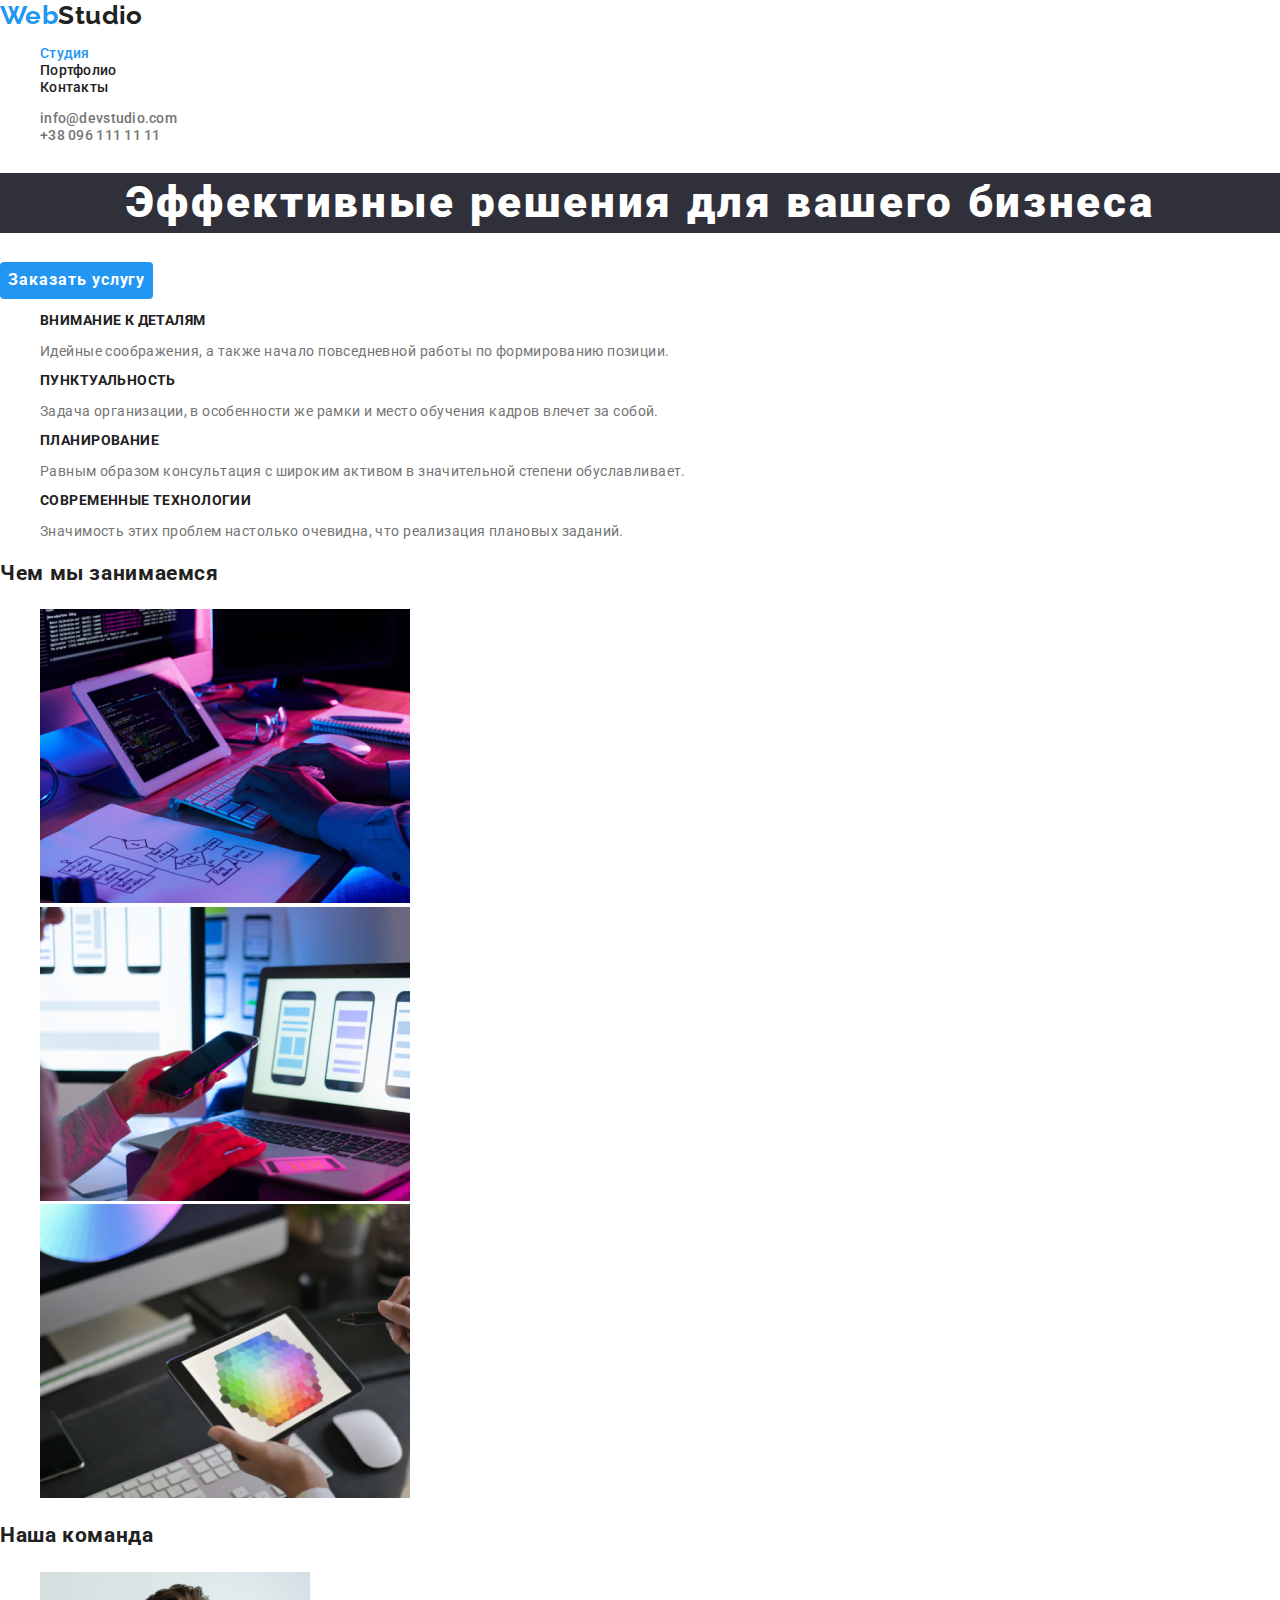
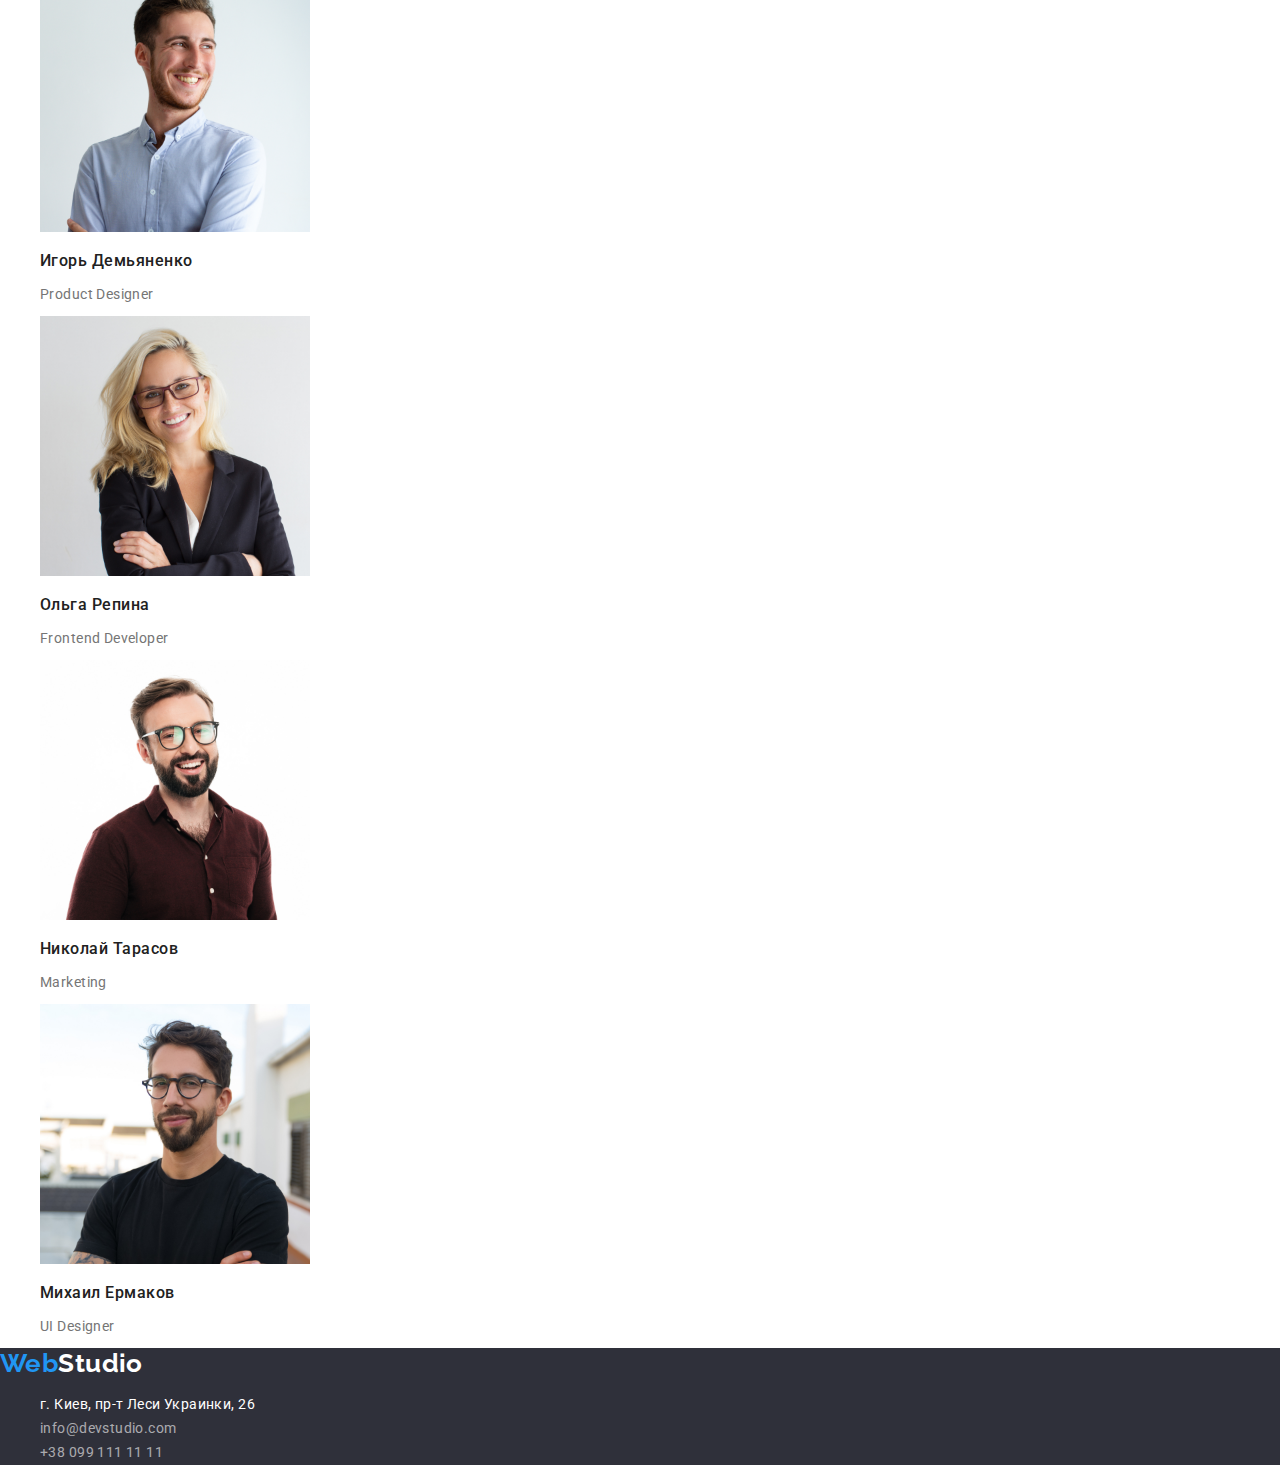
<file: index.html>
<!DOCTYPE html>
<html lang="ru">
  <head>
    <meta charset="utf-8" />
    <meta name="viewport" content="widht=device-widht, initial-scale=1.0" />
    <title>Document</title>
    <link rel="preconnect" href="https://fonts.googleapis.com" />
    <link rel="preconnect" href="https://fonts.gstatic.com" crossorigin />
    <link
      href="https://fonts.googleapis.com/css2?family=Raleway:wght@700&family=Roboto:wght@400;500;700;900&display=swap"
      rel="stylesheet"
    />
    <link
      rel="stylesheet"
      href="https://cdnjs.cloudflare.com/ajax/libs/modern-normalize/1.1.0/modern-normalize.min.css"
    />
    <link rel="stylesheet" href="./css/styles.css" />
  </head>

  <body class="page">
    <!-- Шапка сайта-->
    <header>
      <nav>
        <a href="./index.html" class="logo"><span class="accent">Web</span>Studio</a>
        <ul class="site-nav list">
          <li><a href="" class="link current">Студия</a></li>
          <li><a href="./portfolio.html" class="link">Портфолио</a></li>
          <li><a href="" class="link">Контакты</a></li>
        </ul>
      </nav>

      <ul class="contacts list">
        <li><a href="mailto:info@devstudio.com" class="contact-title">info@devstudio.com</a></li>
        <li><a href="tel:+380991111111" class="contact-title">+38 096 111 11 11</a></li>
      </ul>
    </header>

    <main>
      <!-- Услуги -->
      <section class="hero">
        <h1 class="hero-title">Эффективные решения для вашего бизнеса</h1>
        <button type="button" class="button">Заказать услугу</button>
      </section>

      <!-- Процесс роботы -->
      <section class="section">
        <h2 class="section-title visually-hidden">Процесс роботы</h2>

        <ul class="work-list list">
          <li class="work-item">
            <h3 class="work-title">Внимание к деталям</h3>
            <p>Идейные соображения, а также начало повседневной работы по формированию позиции.</p>
          </li>
          <li class="work-item">
            <h3 class="work-title">Пунктуальность</h3>
            <p>
              Задача организации, в особенности же рамки и место обучения кадров влечет за собой.
            </p>
          </li>

          <li class="work-item">
            <h3 class="work-title">Планирование</h3>
            <p>
              Равным образом консультация с широким активом в значительной степени обуславливает.
            </p>
          </li>

          <li class="work-item">
            <h3 class="work-title">Современные технологии</h3>
            <p>Значимость этих проблем настолько очевидна, что реализация плановых заданий.</p>
          </li>
        </ul>
      </section>

      <!-- Чем мы занимаемся -->
      <section class="section">
        <h2 class="section-title">Чем мы занимаемся</h2>
        <ul class="list">
          <li><img src="./images/img.jpg" alt="Процес работы" width="370" /></li>
          <li><img src="./images/img.1.jpg" alt="Процес работы" width="370" /></li>
          <li><img src="./images/img.2.jpg" alt="Процес работы" width="370" /></li>
        </ul>
      </section>

      <!-- Наша команда -->
      <section class="section">
        <h2 class="section-title">Наша команда</h2>

        <ul class="feature-list list">
          <li class="feature-item">
            <img src="./images/icon.jpg" alt="Персонал" width="270" />
            <h3 class="feature-title">Игорь Демьяненко</h3>
            <p>Product Designer</p>
          </li>
          <li class="feature-item">
            <img src="./images/icon.1.jpg" alt="Персонал" width="270" />
            <h3 class="feature-title">Ольга Репина</h3>
            <p>Frontend Developer</p>
          </li>

          <li class="feature-item">
            <img src="./images/icon.2.jpg" alt="Персонал" width="270" />
            <h3 class="feature-title">Николай Тарасов</h3>
            <p>Marketing</p>
          </li>

          <li class="feature-item">
            <img src="./images/icon.3.jpg" alt="Персонал" width="270" />
            <h3 class="feature-title">Михаил Ермаков</h3>
            <p>UI Designer</p>
          </li>
        </ul>
      </section>
    </main>

    <!-- Футер -->
    <footer class="adress">
      <a href="./index.html" class="logo"
        ><span class="accent">Web</span><span class="accent-logo">Studio</span></a
      >
      <address>
        <ul class="contacts list">
          <li>
            <a
              href="https://goo.gl/maps/pnNfETj2RrLpbSRX6"
              target="_blank"
              rel="nooper noreferrer"
              class="adress-title"
              >г. Киев, пр-т Леси Украинки, 26</a
            >
          </li>
          <li><a href="mailto:info@devstudio.com" class="contact-item"> info@devstudio.com</a></li>
          <li><a href="tel:+380991111111" class="contact-item"> +38 099 111 11 11</a></li>
        </ul>
      </address>
    </footer>
  </body>
</html>
</file>
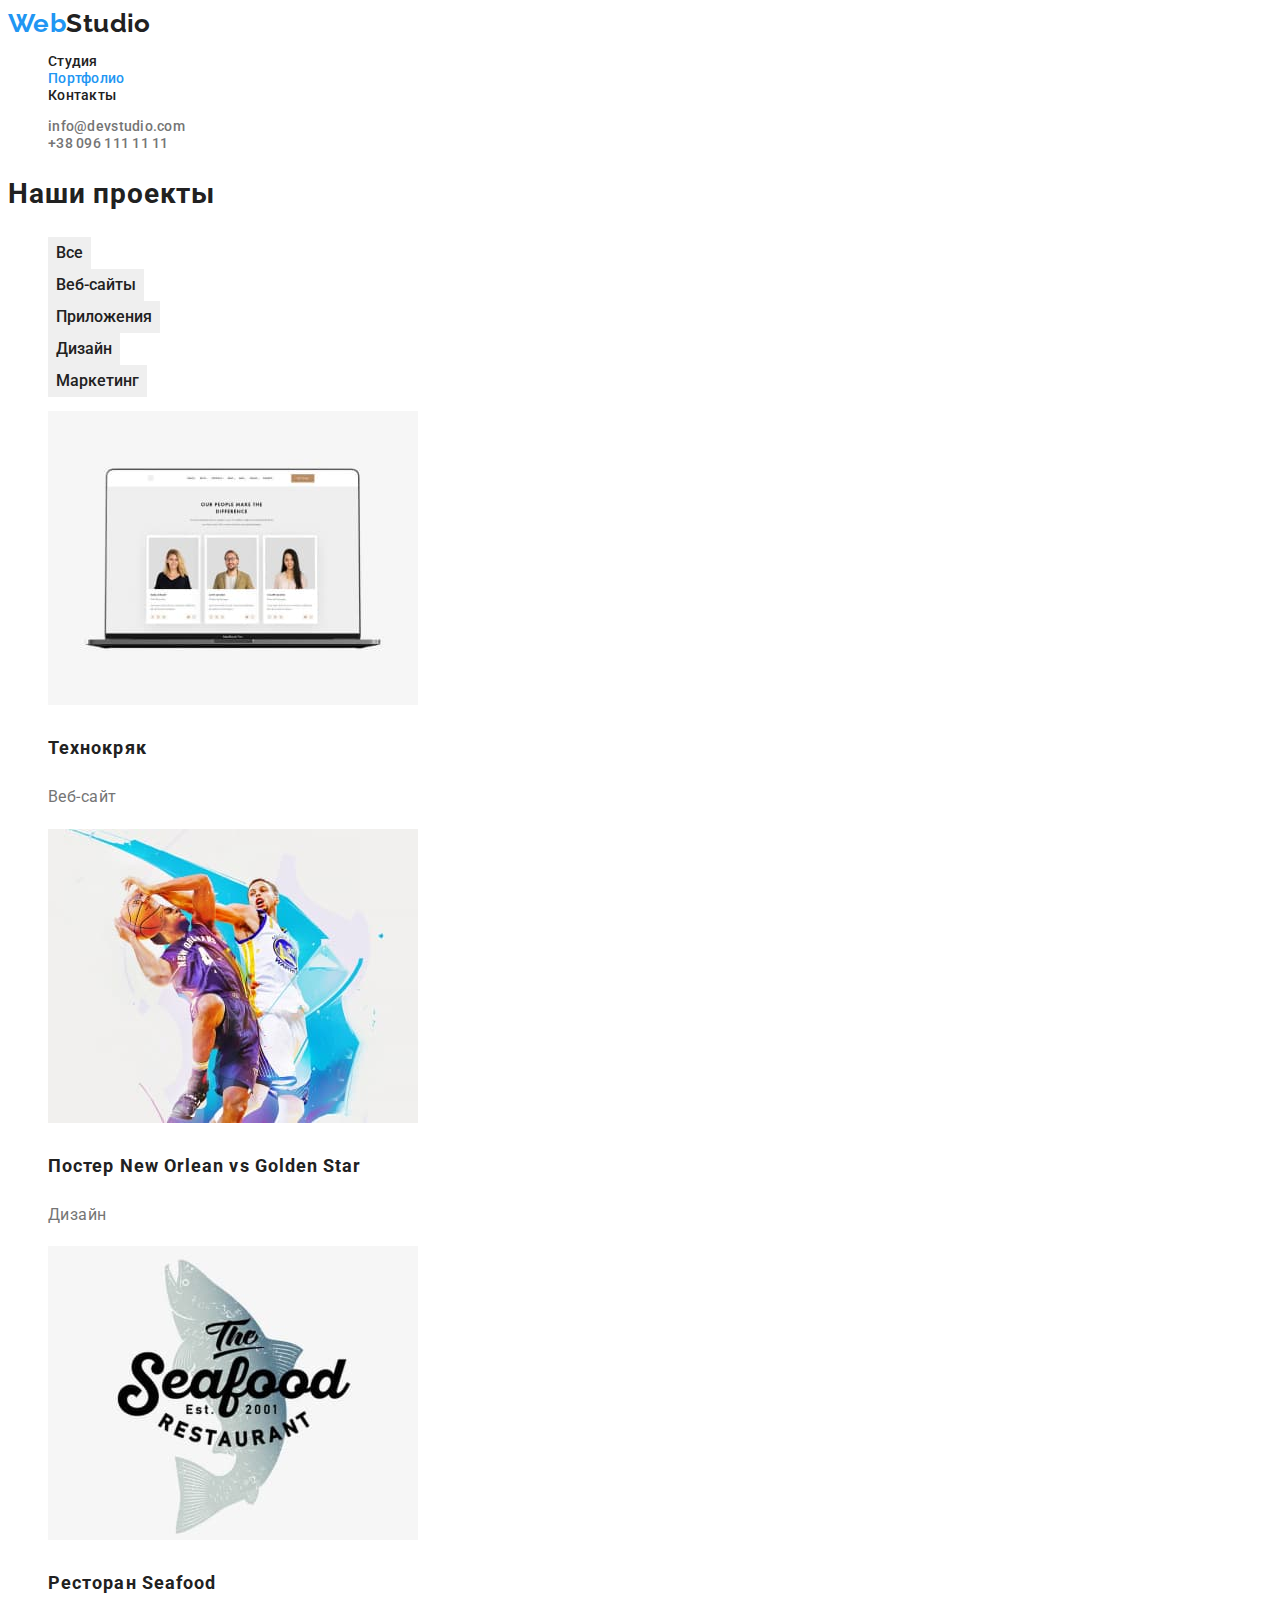
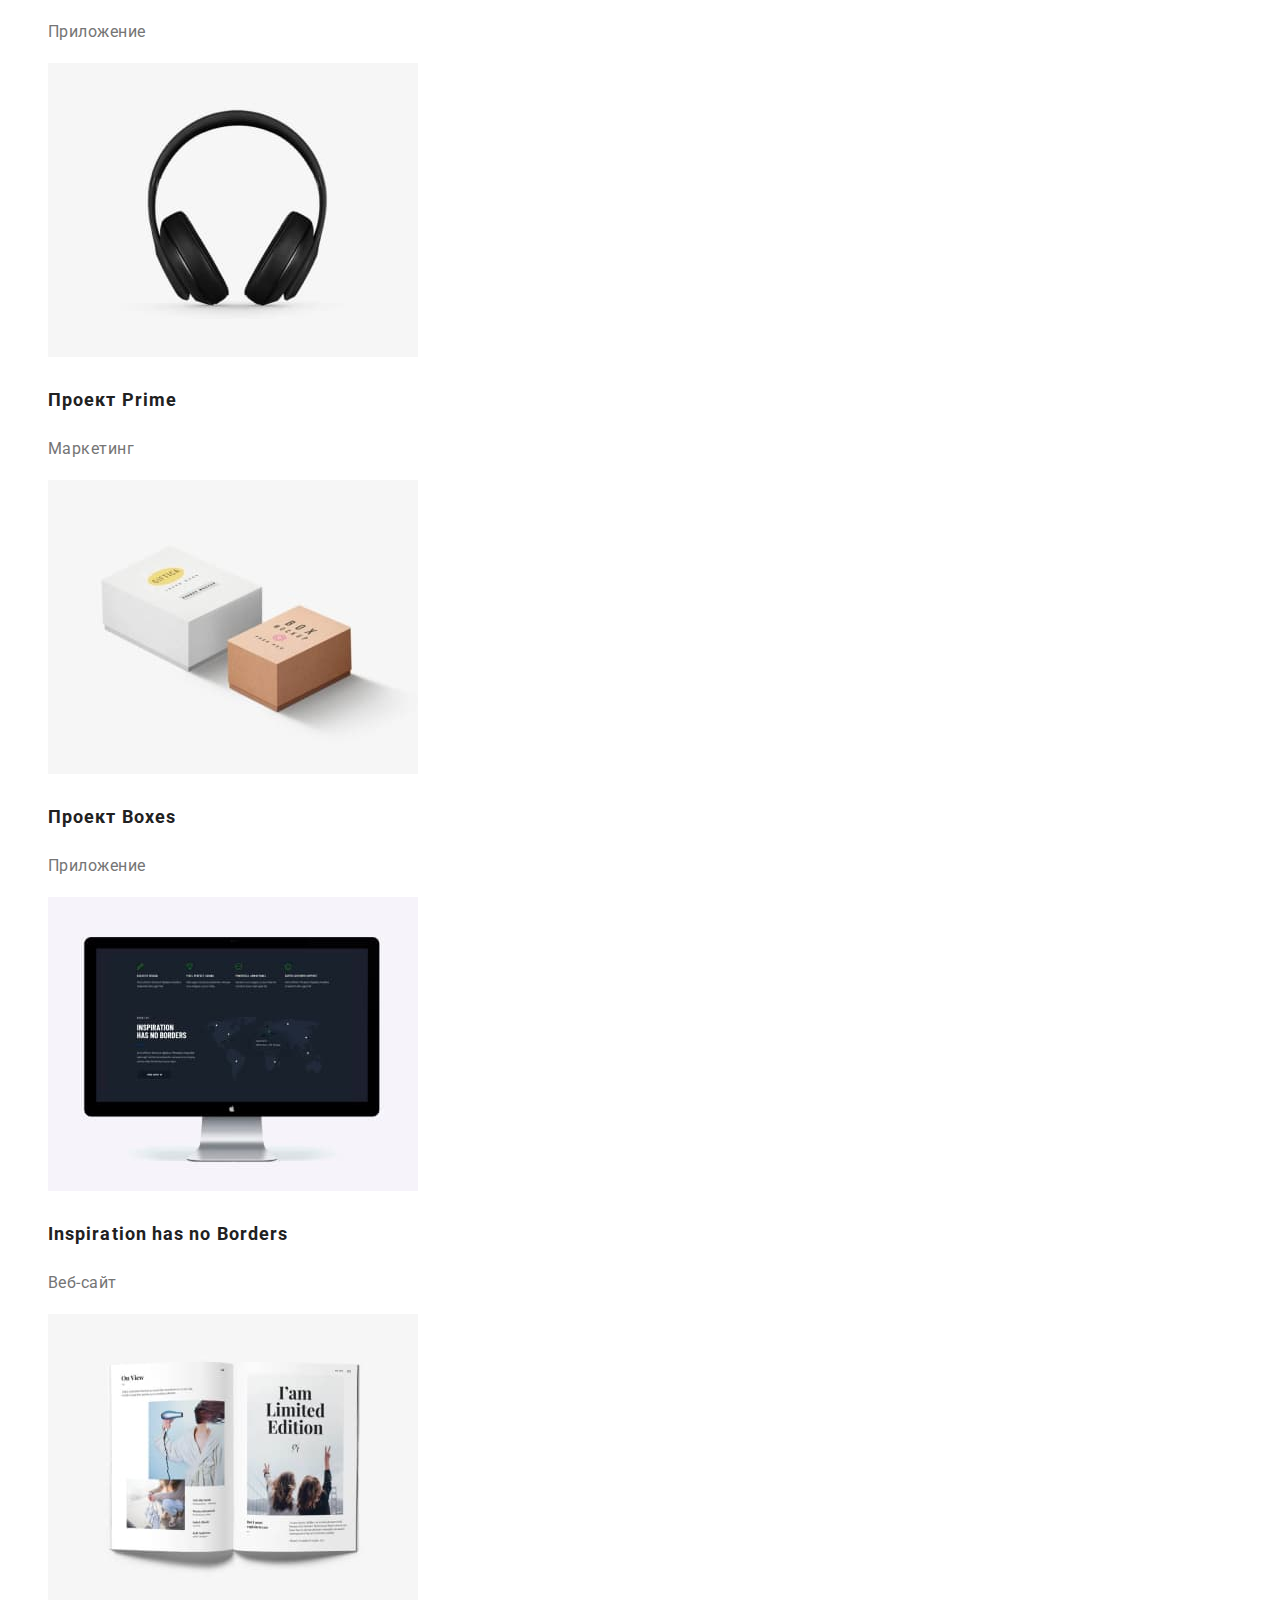
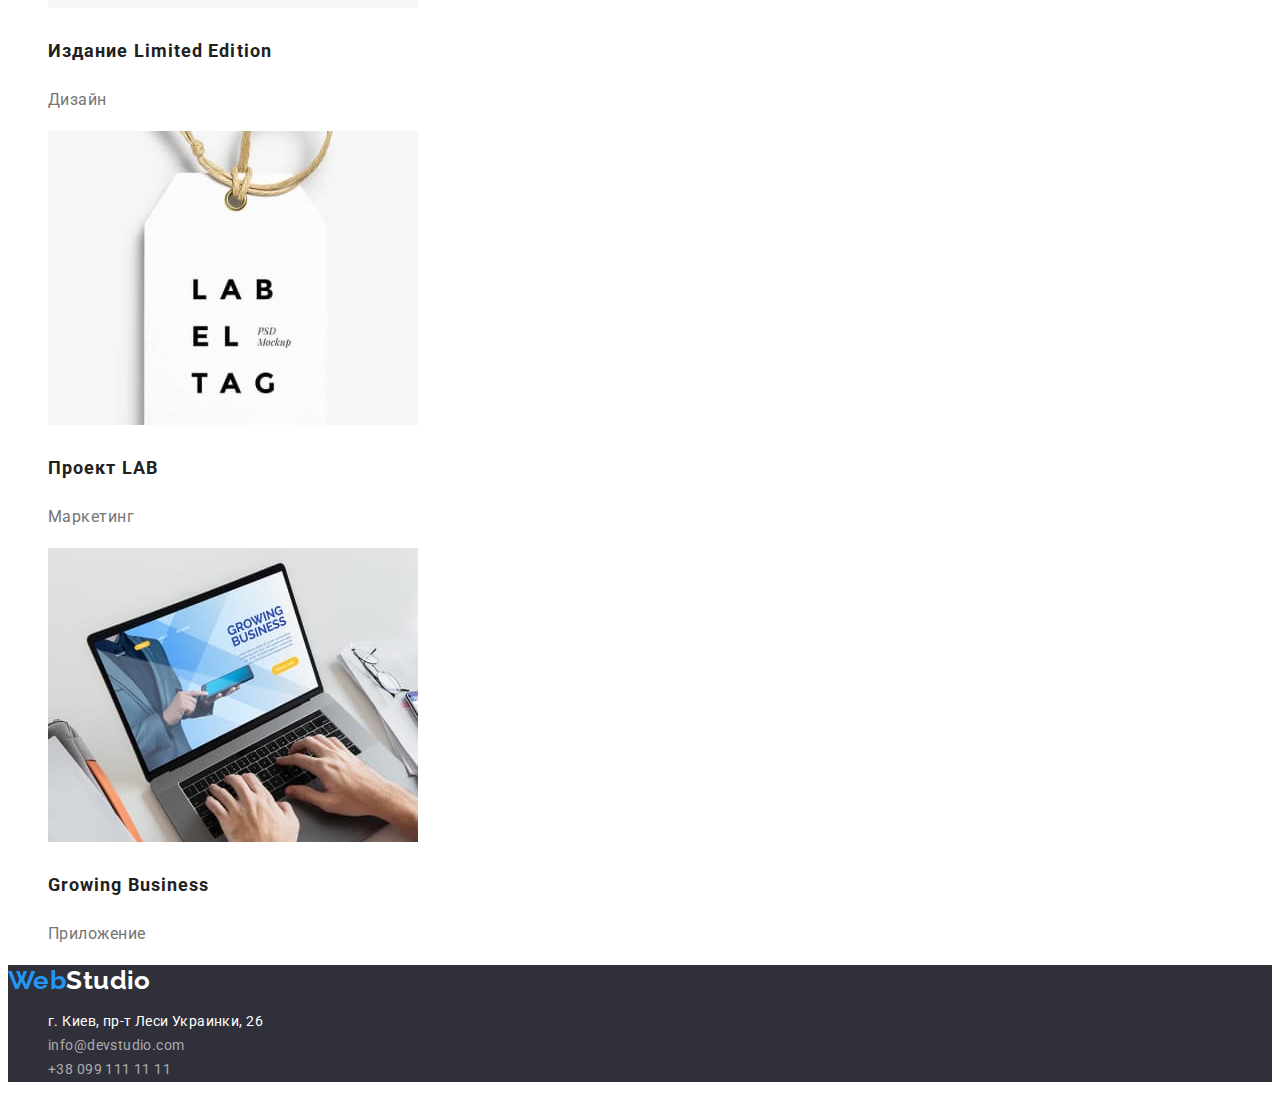
<file: portfolio.html>
<!DOCTYPE html>
<html lang="ru">
  <head>
    <meta charset="utf-8" />
    <meta name="viewport" content="widht=device-widht, initial-scale=1.0" />
    <title>Document</title>
    <link rel="preconnect" href="https://fonts.googleapis.com" />
    <link rel="preconnect" href="https://fonts.gstatic.com" crossorigin />
    <link
      href="https://fonts.googleapis.com/css2?family=Raleway:wght@700&family=Roboto:wght@400;500;700;900&display=swap"
      rel="stylesheet"
    />
    <link rel="stylesheet" href="./css/styles.css" />
  </head>

  <body>
    <!-- Шапка сайта-->
    <header>
      <nav>
        <a href="./index.html" class="logo"><span class="accent">Web</span>Studio</a>
        <ul class="site-nav list">
          <li><a href="./index.html" class="link">Студия</a></li>
          <li><a href="./portfolio.html" class="link current">Портфолио</a></li>
          <li><a href="" class="link">Контакты</a></li>
        </ul>
      </nav>

      <ul class="contacts list">
        <li><a href="mailto:info@devstudio.com" class="contact-title">info@devstudio.com</a></li>
        <li><a href="tel:+380991111111" class="contact-title">+38 096 111 11 11</a></li>
      </ul>
    </header>

    <main>
      <section class="section">
        <h1 class="section-title">Наши проекты</h1>
        <ul class="list">
          <li><button type="button" class="button-primary">Все</button></li>
          <li><button type="button" class="button-primary">Веб-сайты</button></li>
          <li><button type="button" class="button-primary">Приложения</button></li>
          <li><button type="button" class="button-primary">Дизайн</button></li>
          <li><button type="button" class="button-primary">Маркетинг</button></li>
        </ul>
        <ul class="projects list">
          <li class="projects-item">
            <a href="" class="projects-link">
              <img src="./images/image.jpg" alt="Ноутбук" width="370" />
              <h2 class="projects-title">Технокряк</h2>
              <p>Веб-сайт</p>
            </a>
          </li>
          <li class="projects-item">
            <a href="" class="projects-link">
              <img src="./images/image.1.jpg" alt="Двое мужчин играют в баскетбол" width="370" />
              <h2 class="projects-title">Постер New Orlean vs Golden Star</h2>
              <p>Дизайн</p>
            </a>
          </li>
          <li class="projects-item">
            <a href="" class="projects-link">
              <img src="./images/image.2.jpg" alt="Лого ресторана" width="370" />
              <h2 class="projects-title">Ресторан Seafood</h2>
              <p>Приложение</p>
            </a>
          </li>
          <li class="projects-item">
            <a href="" class="projects-link">
              <img src="./images/image.3.jpg" alt="Наушники" width="370" />
              <h2 class="projects-title">Проект Prime</h2>
              <p>Маркетинг</p>
            </a>
          </li>
          <li class="projects-item">
            <a href="" class="projects-link">
              <img src="./images/image.4.jpg" alt="Две коробки" width="370" />
              <h2 class="projects-title">Проект Boxes</h2>
              <p>Приложение</p>
            </a>
          </li>
          <li class="projects-item">
            <a href="" class="projects-link">
              <img src="./images/image.5.jpg" alt="Монитор комп'ютера" width="370" />
              <h2 class="projects-title">Inspiration has no Borders</h2>
              <p>Веб-сайт</p>
            </a>
          </li>
          <li class="projects-item">
            <a href="" class="projects-link">
              <img src="./images/image.6.jpg" alt="Открытый журнал" width="370" />
              <h2 class="projects-title">Издание Limited Edition</h2>
              <p>Дизайн</p>
            </a>
          </li>
          <li class="projects-item">
            <a href="" class="projects-link">
              <img src="./images/image.7.jpg" alt="Проект LAB" width="370" />
              <h2 class="projects-title">Проект LAB</h2>
              <p>Маркетинг</p>
            </a>
          </li>
          <li class="projects-item">
            <a href="" class="projects-link">
              <img src="./images/image.8.jpg" alt="Робота за проектом" width="370" />
              <h2 class="projects-title">Growing Business</h2>
              <p>Приложение</p>
            </a>
          </li>
        </ul>
      </section>
    </main>

    <!-- Футер -->
    <footer class="adress">
      <a href="./index.html" class="logo"
        ><span class="accent">Web</span><span class="accent-logo">Studio</span></a
      >
      <address>
        <ul class="contacts list">
          <li>
            <a
              href="https://goo.gl/maps/pnNfETj2RrLpbSRX6"
              target="_blank"
              rel="nooper noreferrer"
              class="adress-title"
              >г. Киев, пр-т Леси Украинки, 26</a
            >
          </li>
          <li><a href="mailto:info@devstudio.com" class="contact-item"> info@devstudio.com</a></li>
          <li><a href="tel:+380991111111" class="contact-item"> +38 099 111 11 11</a></li>
        </ul>
      </address>
    </footer>
  </body>
</html>
</file>
<file: css/styles.css>
:root {
  --primary-text-color: #757575;
  --title-text-color: #212121;
  --accent-color: #2196f3;
  --primary-white-color: #ffffff;
  --primary-grey-color: #2f303a;
}

.visually-hidden {
  position: absolute;
  white-space: nowrap;
  width: 1px;
  height: 1px;
  overflow: hidden;
  border: 0;
  padding: 0;
  clip: rect(0 0 0 0);
  clip-path: inset(50%);
  margin: -1px;
}

body {
  background-color: var(--primary-white-color);
  color: var(--primary-text-color);
  font-family: 'Roboto', sans-serif;
  font-size: 14px;
  letter-spacing: 0.03em;
}

.list {
  list-style: none;
}

/* логотип */
.logo {
  color: var(--title-text-color);
  font-family: 'Raleway', sans-serif;
  font-weight: 700;
  text-decoration: none;
  font-size: 26px;
  line-height: 1.19;
}
.accent {
  color: var(--accent-color);
}
.accent-logo {
  color: var(--primary-white-color);
}
.site-nav .link {
  color: var(--title-text-color);
  font-family: 'Roboto', sans-serif;
  font-weight: 500;
  font-size: 14px;
  line-height: 1.14;
  text-decoration: none;
  letter-spacing: 0.02em;
}

.site-nav .link:hover,
.site-nav .link:focus {
  color: var(--accent-color);
}

.site-nav .link.current {
  color: var(--accent-color);
}

/* hero */
.hero-title {
  background-color: var(--primary-grey-color);
  color: var(--primary-white-color);
  font-family: 'Roboto', sans-serif;
  font-weight: 900;
  font-size: 44px;
  line-height: 1.36;
  text-align: center;
  letter-spacing: 0.06em;
}

.section-title {
  color: var(--title-text-color);
  font-family: 'Roboto', sans-serif;
  line-height: 1.71;
  letter-spacing: 0.03em;
}

/* work */
.work-title {
  color: var(--title-text-color);
  font-family: 'Roboto', sans-serif;
  font-weight: 700;
  font-size: 14px;
  line-height: 1.14;
  letter-spacing: 0.03em;
  text-transform: uppercase;
}

/* projects */
.projects-link {
  color: var(--primary-text-color);
  text-decoration: none;
  font-family: 'Roboto';
  font-size: 16px;
  line-height: 1.88;
  letter-spacing: 0.03em;
}
.projects-title {
  color: var(--title-text-color);
  font-family: 'Roboto', sans-serif;
  font-weight: 700;
  font-size: 18px;
  line-height: 2;
  letter-spacing: 0.06em;
}

/* button */
.button {
  background-color: var(--accent-color);
  color: var(--primary-white-color);
  border-color: transparent;
  font-family: 'Roboto', sans-serif;
  font-weight: 700;
  font-size: 16px;
  line-height: 1.88;
  border-radius: 4px;
  cursor: pointer;
  text-align: center;
  letter-spacing: 0.06em;
}

.button:hover,
.button:focus {
  color: var(--primary-white-color);
}

.button-primary {
  color: var(--title-text-color);
  font-family: 'Roboto', sans-serif;
  font-size: 16px;
  font-weight: 500;
  line-height: 1.63;
  text-align: center;
  border-color: transparent;
  cursor: pointer;
}

.button-primary:hover,
.button-primary:focus {
  background-color: var(--accent-color);
  color: var(--primary-white-color);
  border-color: transparent;
}

/* features */
.feature-title {
  color: var(--title-text-color);
  font-family: 'Roboto', sans-serif;
  font-weight: 500;
  font-size: 16px;
  line-height: 1.19;
  letter-spacing: 0.03em;
}

/* contacts */
.adress {
  background-color: var(--primary-grey-color);
}
.contact-title {
  color: var(--primary-text-color);
  font-family: 'Roboto', sans-serif;
  font-weight: 500;
  line-height: 1.14;
  font-style: normal;
  text-decoration: none;
  letter-spacing: 0.02em;
}

.contact-item {
  font-family: 'Roboto', sans-serif;
  line-height: 1.71;
  letter-spacing: 0.03em;
  color: rgba(255, 255, 255, 0.6);
  text-decoration: none;
  font-style: normal;
}

.contact-title:hover,
.contact-item:hover,
.adress-title:hover {
  color: var(--accent-color);
}

.adress-title {
  color: var(--primary-white-color);
  font-family: 'Roboto', sans-serif;
  line-height: 1.71;
  font-style: normal;
  text-decoration: none;
}
/* цвет основного текста: #212121;
вторичный цвет текста:#757575 ;
цвет h1:#FFFFFF;
цвет контактов в футере: #FFFFFF99 ? 60%   rgba(255, 255, 255, 0.6);
акцент: #2196f3;
цвет фона: #ffffff;
цвет торичного фона: #f5f4fa; */
</file>
